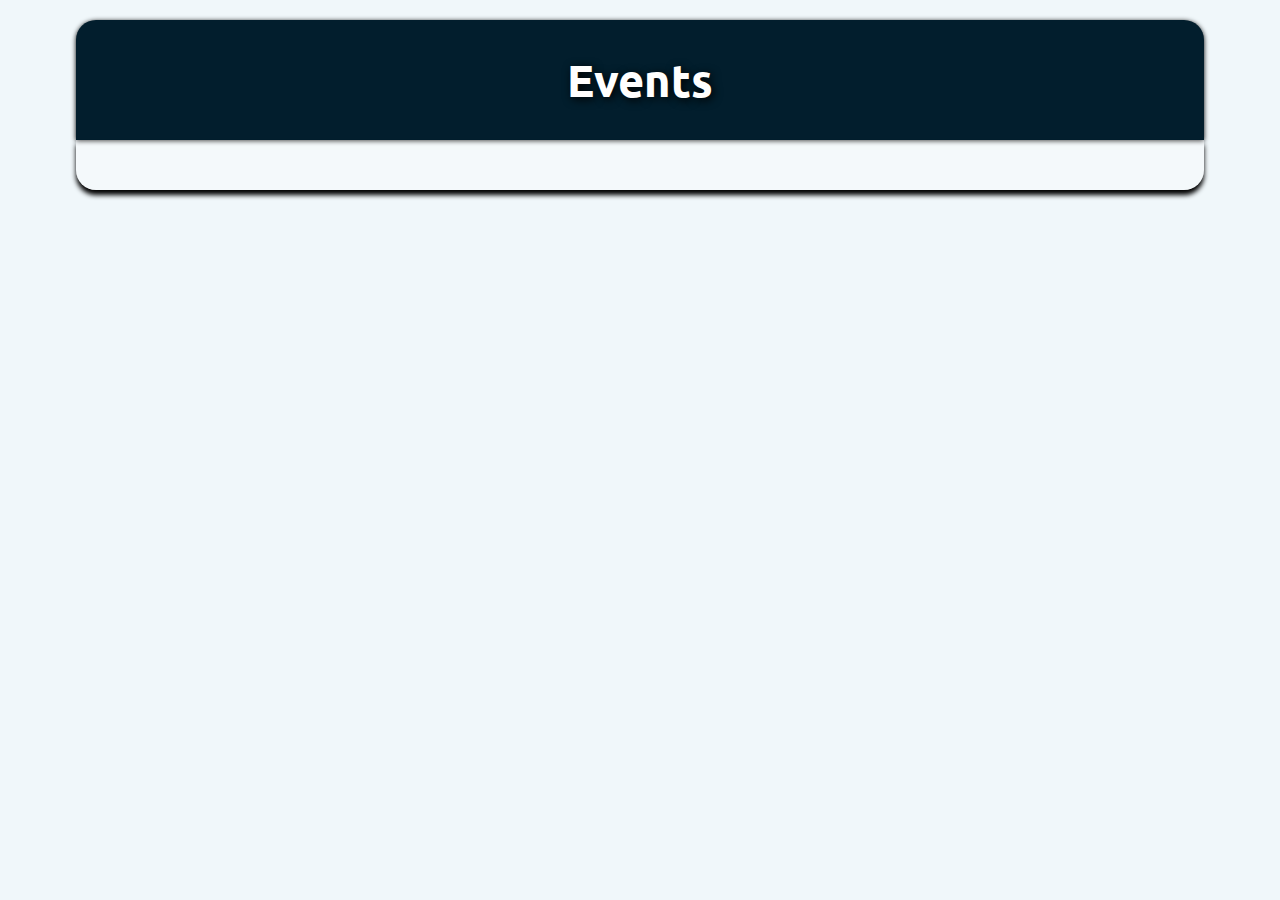
<file: cardStyleCalendar/index.html>
<!DOCTYPE html>
<html>
	<head>
		
		<link rel="stylesheet" href="css/style.css">
		<link href="https://fonts.googleapis.com/css?family=Ubuntu" rel="stylesheet">
		<link href="https://fonts.googleapis.com/css?family=Anton" rel="stylesheet">
		
		
		<script src="https://code.jquery.com/jquery-3.1.1.js" integrity="sha256-16cdPddA6VdVInumRGo6IbivbERE8p7CQR3HzTBuELA=" crossorigin="anonymous"></script>
		<script src="js/script.js"></script>
		
		<meta http-equiv="Content-Type" content="text/html; charset=utf-8" />
		<meta name="viewport" content="width=device-width, initial-scale=1.0" />
		
		
		<title>Sample Page Title</title>
		
		
		
	</head>
	
	<!-- change the font here-->
	<body class="font_ubuntu">
		<div class="space"></div>
		<!--creates the logo and it's description_set_set in container
		items can be added by copying the div container and providing a new image and descrition-->
		<div id="calendar">
			<div class="calendar_outer">
				<h1>Events</h1>
			</div>
			<div id="calendar_inner">			
				<!-- calendar days get inputted here via script -->
				
			</div>
		</div>
		
	
		
	</body>
</html>
</file>
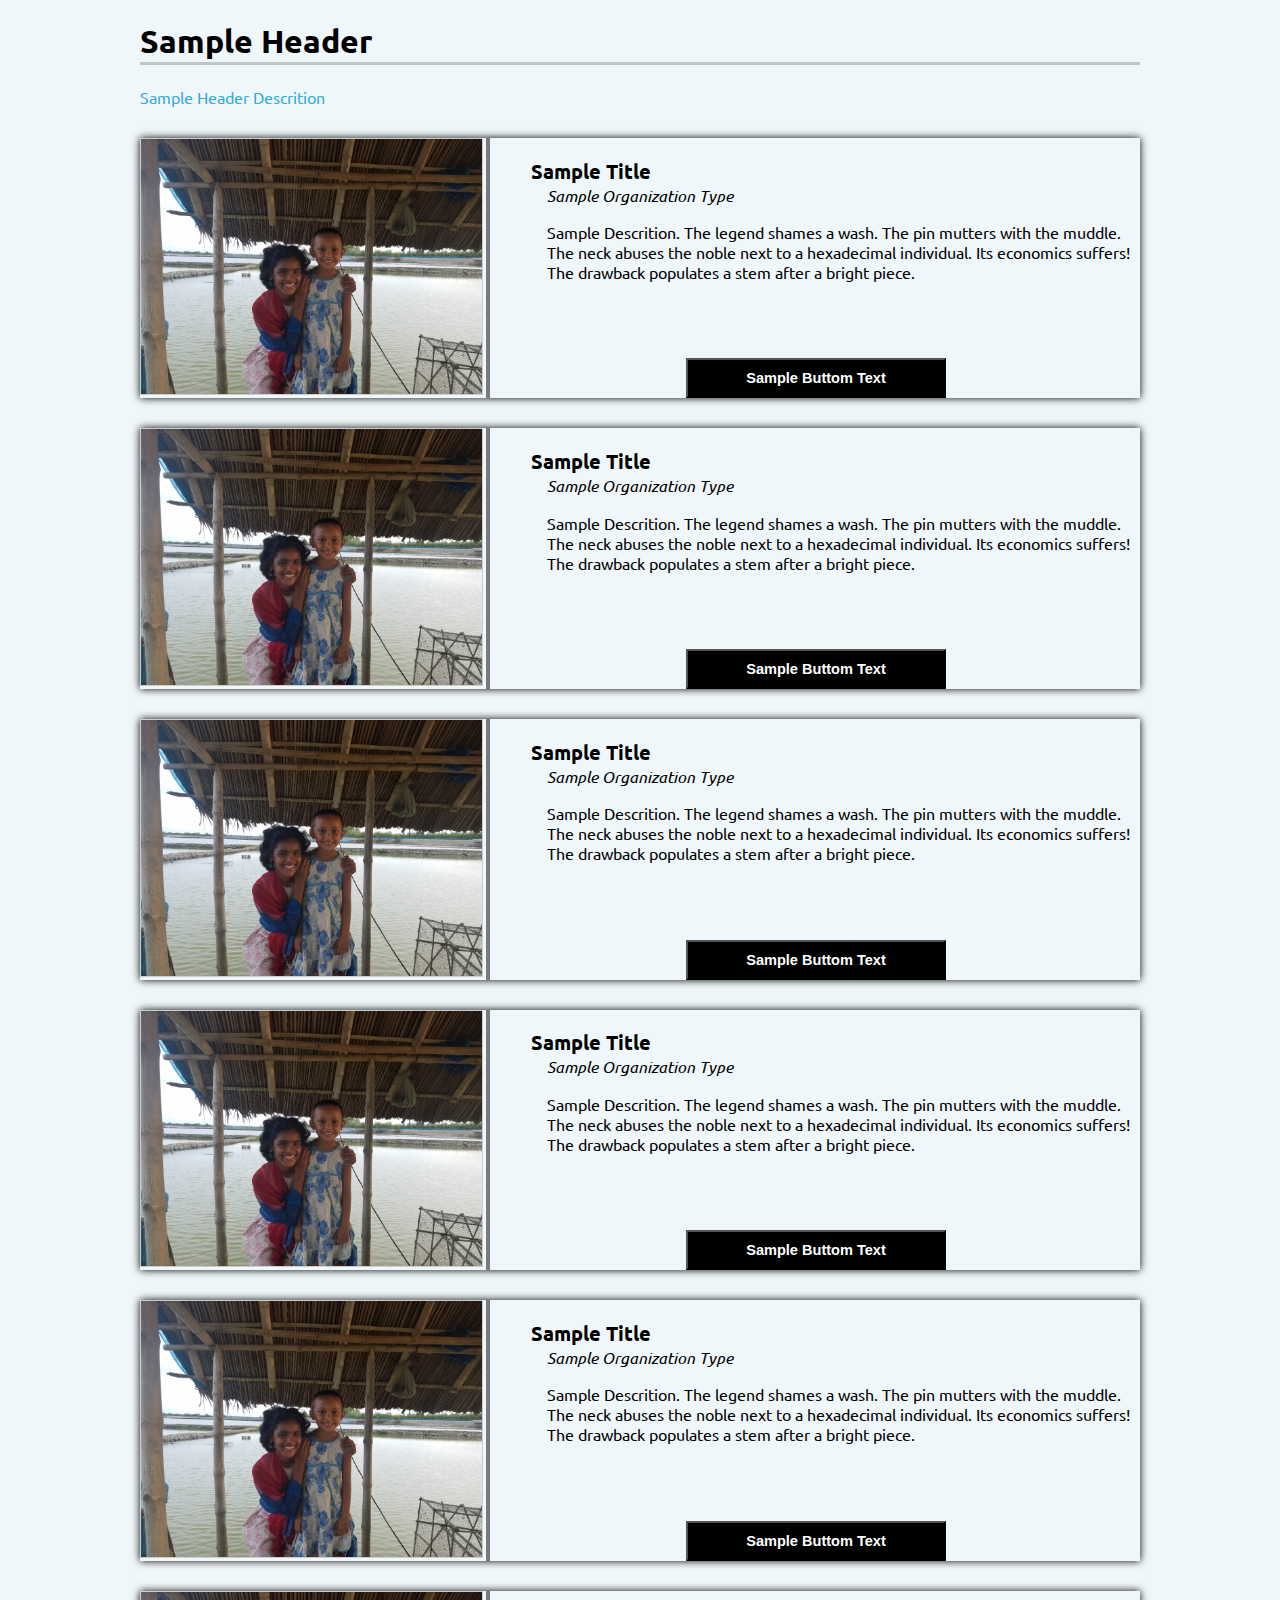
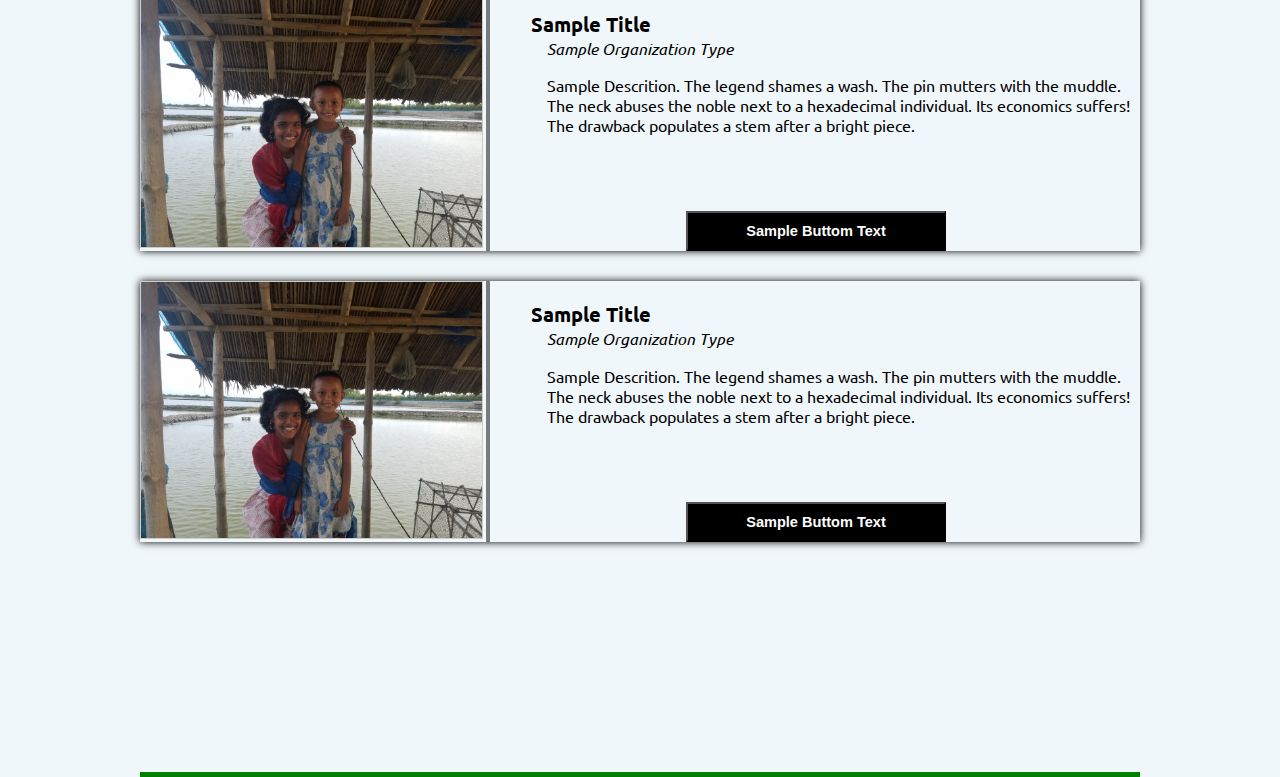
<file: cardStyleInfo/index.html>
<!DOCTYPE html>
<html>
	<head>
		
		<link rel="stylesheet" href="css/style.css">
		<link href="https://fonts.googleapis.com/css?family=Ubuntu" rel="stylesheet">
		<meta http-equiv="Content-Type" content="text/html; charset=utf-8" />
		<meta name="viewport" content="width=device-width, initial-scale=1.0" />
		
		<title>Sample Page Title</title>
		
		
		
	</head>
	
	<!-- change the font here-->
	<body class="font_ubuntu">
		<!-- page title and descrition-->
		<h1>Sample Header</h1>
		<p id="page_description" style="margin-top:0px; padding-bottom:15px ">Sample Header Descrition<p>
		
		<!--creates the logo and it's description_set_set in container
		items can be added by copying the div container and providing a new image and descrition-->
		
		<!-- start new org-->
		<div class="container">
			<div id="pic_set"><img src="img/Sample_Image.jpg"></div>
			<div id="description_set">
				​<!-- Organization Name-->
				<b style="font-size: 1.2em">
					Sample Title
				</b> <br>
				<!-- Organization Type-->
				<div style="margin-left: 1em" ><em>
					Sample Organization Type
				</div></em>
				<p style="margin-left: 1em" >
					Sample Descrition. The legend shames a wash. The pin mutters with the muddle. The neck abuses the noble next to a hexadecimal individual. Its economics suffers! The drawback populates a stem after a bright piece.
				</p>
			</div>
			<!-- change button text and link-->
			<button id="get_connected_button" onclick='parent.location="https://www.google.com/"'>
				Sample Buttom Text
			</button>
		</div>
		<!-- end new org-->
		
		<!-- start new org-->
		<div class="container">
			<div id="pic_set"><img src="img/Sample_Image.jpg"></div>
			<div id="description_set">
				​<!-- Organization Name-->
				<b style="font-size: 1.2em">
					Sample Title
				</b> <br>
				<!-- Organization Type-->
				<div style="margin-left: 1em" ><em>
					Sample Organization Type
				</div></em>
				<p style="margin-left: 1em" >
					Sample Descrition. The legend shames a wash. The pin mutters with the muddle. The neck abuses the noble next to a hexadecimal individual. Its economics suffers! The drawback populates a stem after a bright piece.
				</p>
			</div>
			<!-- change button text and link-->
			<button id="get_connected_button" onclick='parent.location="https://www.google.com/"'>
				Sample Buttom Text
			</button>
		</div>
		<!-- end new org-->	
		
		<!-- start new org-->
		<div class="container">
			<div id="pic_set"><img src="img/Sample_Image.jpg"></div>
			<div id="description_set">
				​<!-- Organization Name-->
				<b style="font-size: 1.2em">
					Sample Title
				</b> <br>
				<!-- Organization Type-->
				<div style="margin-left: 1em" ><em>
					Sample Organization Type
				</div></em>
				<p style="margin-left: 1em" >
					Sample Descrition. The legend shames a wash. The pin mutters with the muddle. The neck abuses the noble next to a hexadecimal individual. Its economics suffers! The drawback populates a stem after a bright piece.
				</p>
			</div>
			<!-- change button text and link-->
			<button id="get_connected_button" onclick='parent.location="https://www.google.com/"'>
				Sample Buttom Text
			</button>
		</div>
		<!-- end new org-->	
		
		<!-- start new org-->
		<div class="container">
			<div id="pic_set"><img src="img/Sample_Image.jpg"></div>
			<div id="description_set">
				​<!-- Organization Name-->
				<b style="font-size: 1.2em">
					Sample Title
				</b> <br>
				<!-- Organization Type-->
				<div style="margin-left: 1em" ><em>
					Sample Organization Type
				</div></em>
				<p style="margin-left: 1em" >
					Sample Descrition. The legend shames a wash. The pin mutters with the muddle. The neck abuses the noble next to a hexadecimal individual. Its economics suffers! The drawback populates a stem after a bright piece.
				</p>
			</div>
			<!-- change button text and link-->
			<button id="get_connected_button" onclick='parent.location="https://www.google.com/"'>
				Sample Buttom Text
			</button>
		</div>
		<!-- end new org-->

		<!-- start new org-->
		<div class="container">
			<div id="pic_set"><img src="img/Sample_Image.jpg"></div>
			<div id="description_set">
				​<!-- Organization Name-->
				<b style="font-size: 1.2em">
					Sample Title
				</b> <br>
				<!-- Organization Type-->
				<div style="margin-left: 1em" ><em>
					Sample Organization Type
				</div></em>
				<p style="margin-left: 1em" >
					Sample Descrition. The legend shames a wash. The pin mutters with the muddle. The neck abuses the noble next to a hexadecimal individual. Its economics suffers! The drawback populates a stem after a bright piece.
				</p>
			</div>
			<!-- change button text and link-->
			<button id="get_connected_button" onclick='parent.location="https://www.google.com/"'>
				Sample Buttom Text
			</button>
		</div>
		<!-- end new org-->	
		
		<!-- start new org-->
		<div class="container">
			<div id="pic_set"><img src="img/Sample_Image.jpg"></div>
			<div id="description_set">
				​<!-- Organization Name-->
				<b style="font-size: 1.2em">
					Sample Title
				</b> <br>
				<!-- Organization Type-->
				<div style="margin-left: 1em" ><em>
					Sample Organization Type
				</div></em>
				<p style="margin-left: 1em" >
					Sample Descrition. The legend shames a wash. The pin mutters with the muddle. The neck abuses the noble next to a hexadecimal individual. Its economics suffers! The drawback populates a stem after a bright piece.
				</p>
			</div>
			<!-- change button text and link-->
			<button id="get_connected_button" onclick='parent.location="https://www.google.com/"'>
				Sample Buttom Text
			</button>
		</div>
		<!-- end new org-->	
		
		<!-- start new org-->
		<!-- start new org-->
		<div class="container">
			<div id="pic_set"><img src="img/Sample_Image.jpg"></div>
			<div id="description_set">
				​<!-- Organization Name-->
				<b style="font-size: 1.2em">
					Sample Title
				</b> <br>
				<!-- Organization Type-->
				<div style="margin-left: 1em" ><em>
					Sample Organization Type
				</div></em>
				<p style="margin-left: 1em" >
					Sample Descrition. The legend shames a wash. The pin mutters with the muddle. The neck abuses the noble next to a hexadecimal individual. Its economics suffers! The drawback populates a stem after a bright piece.
				</p>
			</div>
			<!-- change button text and link-->
			<button id="get_connected_button" onclick='parent.location="https://www.google.com/"'>
				Sample Buttom Text
			</button>
		</div>
		<!-- end new org-->
		
		

	
		
	</body>
</html>
</file>
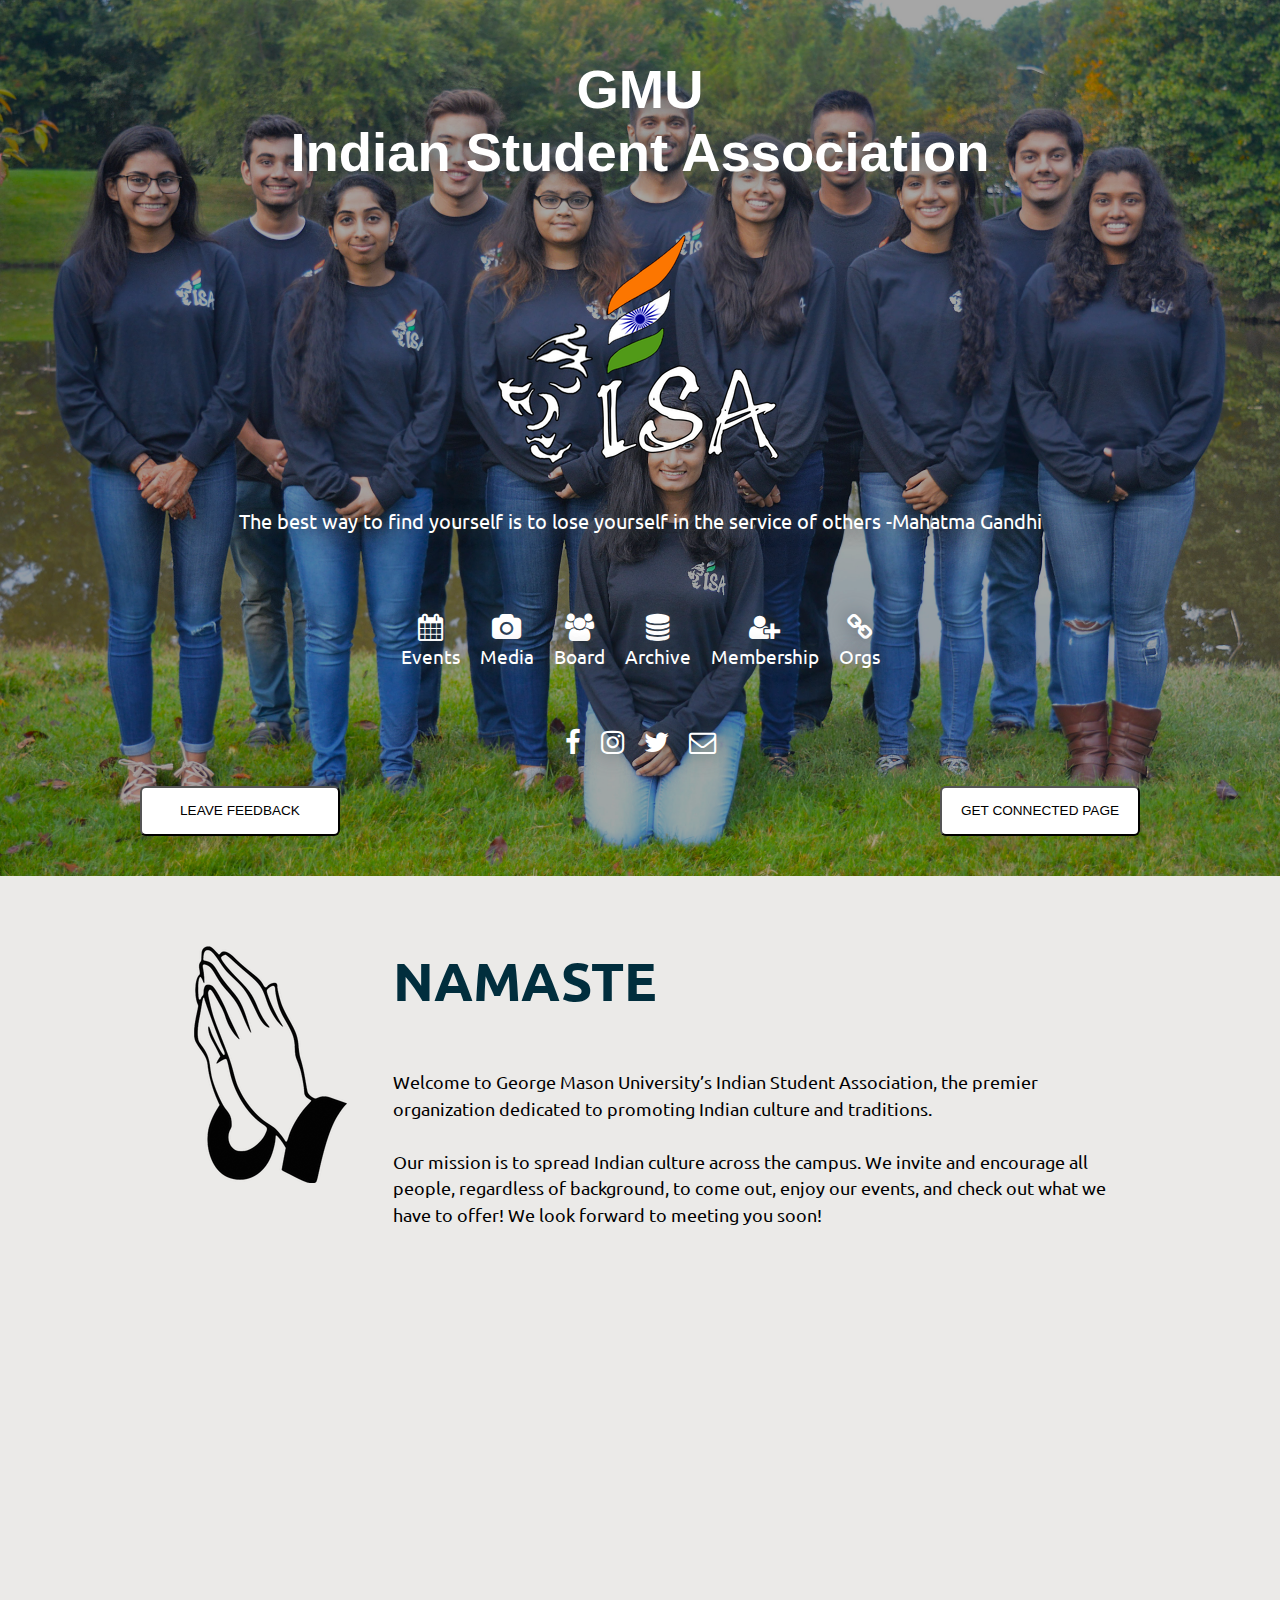
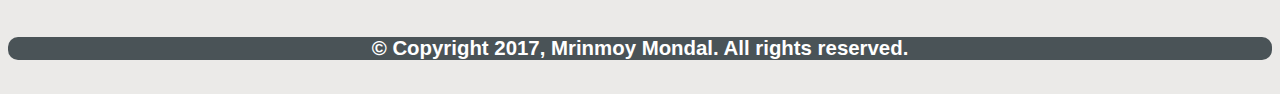
<file: HomePageSlideShow/index.html>
<!DOCTYPE html>
<html>
  <head>
    <title>Home</title>
    <link rel="stylesheet" href="css/style.css">
	<link rel="stylesheet" href="https://cdnjs.cloudflare.com/ajax/libs/font-awesome/4.7.0/css/font-awesome.min.css">
	<link href="https://fonts.googleapis.com/css?family=Ubuntu" rel="stylesheet">
	<meta http-equiv="Content-Type" content="text/html; charset=utf-8" />
	<meta name="viewport" content="width=device-width, initial-scale=1.0" />
    <script src="https://code.jquery.com/jquery-3.1.1.js" integrity="sha256-16cdPddA6VdVInumRGo6IbivbERE8p7CQR3HzTBuELA=" crossorigin="anonymous"></script>
    <script src="https://ajax.googleapis.com/ajax/libs/jquery/3.1.0/jquery.min.js"></script>
    <script src="js/main.js"></script>
	
  </head>
  
  
	<body class="super">
		
		<div class="container_slider">
			
			<h1>GMU<br>Indian Student Association</h1>
			<img class="logo" src="img/logo.png"></img>
			<p>The best way to find yourself is to lose yourself in the service of others -Mahatma Gandhi</p>
			
			<ul class="menu_containter">
				<li><a href="https://https://https://google.com" class="fa fa-calendar fa-2x"><br><span class="font_tiny">Events</span></a></li>
				<li><a href="https://google.com" class="fa fa-camera fa-2x"><br><span class="font_tiny">Media</a></span></li>
				<li><a href="https://google.com" class="fa fa-users fa-2x"><br><span class="font_tiny">Board</a></span></li>
				<li><a href="https://google.com" class="fa  fa-database fa-2x"><br><span class="font_tiny">Archive</span></a></li>
				<li><a href="https://google.com" class="fa  fa-user-plus fa-2x"><br><span class="font_tiny">Membership</span></a></li>
				<li><a href="https://google.com" class="fa  fa-link fa-2x"><br><span class="font_tiny">Orgs</span></a></li>
				
			</ul>
			
			<ul class="menu_containter">
				<li><a href="https://google.com" class="fa fa-facebook fa-2x"></a></li>
				<li><a href="https://google.com" class="fa fa fa-instagram fa-2x"></a></li>
				<li><a href="https://google.com" class="fa fa-twitter fa-2x"></a></li>
				<li><a href="mailto:mrinmoy002@gmail.com" class="fa  fa-envelope-o fa-2x"></a></li>
				
			</ul>
			
			
			
			<button onclick="window.location='https://google.com'" style="float:left">LEAVE FEEDBACK </button>
			<button onclick="window.location='https://google.com'" style="float:right">GET CONNECTED PAGE</button>
			
			
			
		</div>
		<div class="background">
			
			<div class="img_container">
				
				<img   style="opacity=0.65" src="img/0.jpg"></img>
				<img   style="opacity=0.65" src="img/0.jpg"></img>
	
			</div>
		</div>
		<!-- Bottom content with logo and description of the site-->
		<div class="bottom font_Ubuntu">
			
			<img class="nLogo" src="img/symbols111.png"></img>
			<div class="right"></div>
				<h3>NAMASTE</h3>
				<p>Welcome to George Mason University’s Indian Student Association, the premier organization dedicated to promoting Indian culture and traditions. 
														<br><br>Our mission is to spread Indian culture across the campus. We invite and encourage all people, regardless of background, to come out, enjoy our events, and check out what we have to offer! We look forward to meeting you soon!
														</p>			
		</div>
		
		<div class="space"></div>
		<div class="space"></div>
		
		<footer>
			<h5>© Copyright 2017, Mrinmoy Mondal. All rights reserved.</h5>
		</footer>
	

	</body>
</html>
</file>
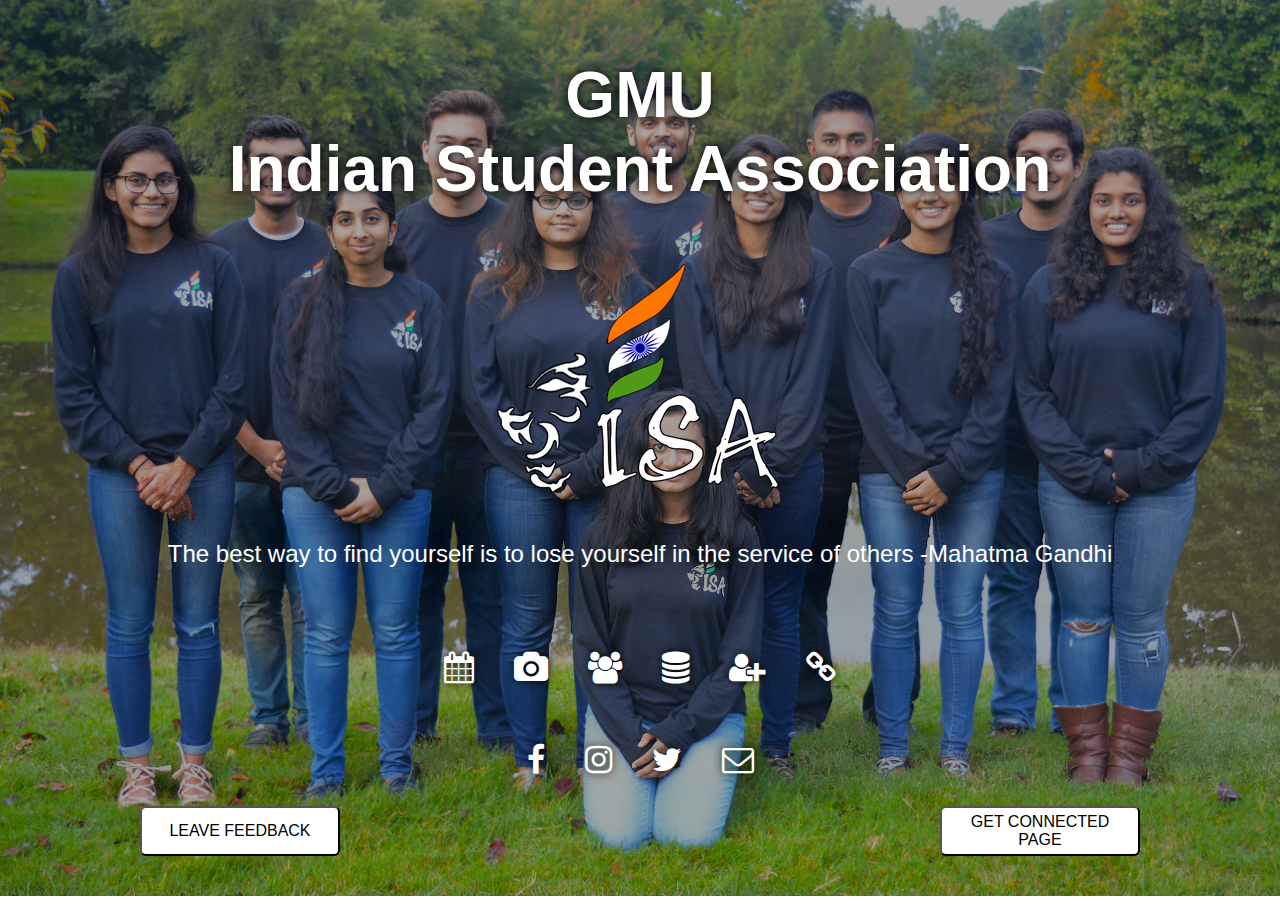
<file: SlideShowDescription/index.html>
<!DOCTYPE html>
<html>
  <head>
    <title>Parallex Gallery</title>
    <link rel="stylesheet" href="css/style.css">
	<link rel="stylesheet" href="https://cdnjs.cloudflare.com/ajax/libs/font-awesome/4.7.0/css/font-awesome.min.css">
	<meta http-equiv="Content-Type" content="text/html; charset=utf-8" />
	<meta name="viewport" content="width=device-width, initial-scale=1.0" />
    <script src="https://code.jquery.com/jquery-3.1.1.js" integrity="sha256-16cdPddA6VdVInumRGo6IbivbERE8p7CQR3HzTBuELA=" crossorigin="anonymous"></script>
    <script src="https://ajax.googleapis.com/ajax/libs/jquery/3.1.0/jquery.min.js"></script>
    <script src="js/main.js"></script>
	
  </head>
  
  
	<body class="super">
		
		<div class="container_slider">
			
			<h1>GMU<br>Indian Student Association</h1>
			<img class="logo" src="img/logo.png"></img>
			<p>The best way to find yourself is to lose yourself in the service of others -Mahatma Gandhi</p>
			
			<ul class="menu_containter">
				<li><a href="http://www.gmuisa.org/events.html" class="fa fa-calendar fa-2x"></a></li>
				<li><a href="http://www.gmuisa.org/media.html" class="fa fa-camera fa-2x"></a></li>
				<li><a href="http://www.gmuisa.org/officers.html" class="fa fa-users fa-2x"></a></li>
				<li><a href="http://www.gmuisa.org/archive.html" class="fa  fa-database fa-2x"></a></li>
				<li><a href="http://www.gmuisa.org/membership.html" class="fa  fa-user-plus fa-2x"></a></li>
				<li><a href="http://www.gmuisa.org/partner-organizations.html" class="fa  fa-link fa-2x"></a></li>
				
			</ul>
			
			<ul class="menu_containter">
				<li><a href="https://www.facebook.com/gmuisa/" class="fa fa-facebook fa-2x"></a></li>
				<li><a href="https://www.instagram.com/gmu_isa/" class="fa fa fa-instagram fa-2x"></a></li>
				<li><a href="https://twitter.com/gmu_isa" class="fa fa-twitter fa-2x"></a></li>
				<li><a href="mailto:gmu.isa.1@gmail.com" class="fa  fa-envelope-o fa-2x"></a></li>
				
			</ul>
			
			
			
			<button onclick="window.location='https://docs.google.com/forms/d/e/1FAIpQLSd4lUojbNNYNQLO6NSmzEqPDt4HNt6a_jxFwzKTiuDoIVKqmw/viewform'" style="float:left">LEAVE FEEDBACK </button>
			<button onclick="window.location='https://getconnected.gmu.edu/organization/gmuisa'" style="float:right">GET CONNECTED PAGE</button>
			
			
			
		</div>
		<div class="background">
			
			<div class="img_container">
				
				<img   style="opacity=0.65" src="img/0.jpg"></img>
				<img   style="opacity=0.65" src="img/0.jpg"></img>
	
			</div>
		</div>
		
	
	

	</body>
</html>
</file>
<file: cardStyleCalendar/css/style.css>
/* Style fle- CSS */
/*v1.3*/

/*Entire page attributes*/
body{
	background-color: #F0F7FA;
	//background-color: #8F8888;
	
	//border-bottom: 5px solid green;
	
	
	min-width: 300px;
	margin: 0 auto;
	max-width: 90%;
	
	font-size: 100%;
	
}
/*Page Title*/
body >h1{
	color: back;
	font-size: 2.5em;
	border-bottom: 3px solid rgba(0,0,10,.2);
}
 br {
	line-height: 100%;
}
.space{
	width: 100%;
	height: 20px;
}
.impact{
	font-weight: 900;
	font-size: 110%;
	
	
}
.depact{
	
	font-size: 90%;
}
.month{
	
	line-height: 100px;
	text-align: center;
	font-size: 3.5em;
	color : #04243B;
	margin-left: 10px;
}
#calendar{
	
}
/*styles the outer layer of the calendar*/
.calendar_outer{
	width: 98%;
	margin: 0 auto;
	
	
	
	
}

/*calender title*/
.calendar_outer > h1{
	text-align: center;
	height: 120px;
	
	font-size: 2.8em;
	line-height: 120px;
	margin: 0;
	
	color: white;
	text-shadow: 2px 2px 10px black;
	
	//background-color: #26A1C9;
	background: rgb(2,30,45);
	border-radius:  20px 20px 0px 0px;
	box-shadow: 0px 1px 5px black;
}


/*calender outer*/
#calendar_inner{
	
	width: 98%;
	margin: 0 auto;

	
	box-shadow: 0px 5px 5px black;
	border-radius:  0px 0px 20px 20px;
	
	background-color: rgba(255,255,255,.3);
	padding-bottom: 50px;
	
	

}

/*calender entries*/
.calendar_entries{
	
	
	height: 100px;
	margin: 0 auto;
	color: #042D3B;
	
	//background-color: rgba(227,118,118,1);
	border-bottom: 4px solid #00243D;
	border-radius: 15px;
	
	

}
/*Date*/
.calendar_entries_left{
	
	float:left;
	

	width: 20%;
	height: 100px;
	line-height: 120%;
	max-width: 100px;
	
	
	//color: #052029;
	font-family: 'Anton', sans-serif;
	
	
	font-size: 2.5em;
	text-align: center;
	border-right: 5px solid black;
	
}
/*info*/
.calendar_entries_right{
	float: right;
	
	width: 78%;
	height: 100px;
	min-width: calc(100% - 110px);
	margin-left: 5px;
	
	overflow: auto;
	//color: black;
	
	line-height: 130%;
	
	font-size: 1.15em;
	text-align: left;
	
}


/* Ubuntu font family*/
.font_ubuntu{
	font-family:'Ubuntu', sans-serif;
	
}






/*Responsive Styles small screen*/
@media screen and (max-width : 768px) and (min-width: 412px){
	body{
		max-width: 100%;
	}
	
	/*calender outer*/
	#calendar_inner{

		padding-bottom: 20px;
		

	}
	
	/*calender entries*/
	.calendar_entries{
		
		font-size: 85%;
		height: 90px;


	}

	/*Date*/
	.calendar_entries_left{

		width: 23%;
		border-right: 5px solid white;
		height: 90px;
		
	}
	
	/*info*/
	.calendar_entries_right{
		float: right;
		
		width: 74%;

		border: 0;
		
		text-align: left;
		height: 90px;
		
		
		
	}

}
/*Responsive Styles phones*/
@media screen and (max-width : 412px){
	body{
		max-width: 100%;
	}
	.calendar_outer {
		min-width: 310px;
	}
	/*calender title*/
	.calendar_outer > h1{
		text-align: center;
		height: 100px;
		
		font-size: 2.5em;
		line-height: 100px;
	}
	/*calender outer*/
	#calendar_inner{

		padding-bottom: 20px;
		min-width: 310px;
		
		

	}
	
	/*calender entries*/
	.calendar_entries{
		
		font-size: 86%;
		height: 90px;
		min-width: 300px;
		border-radius: 10px;


	}

	/*Date*/
	.calendar_entries_left{

		width: 19%;
		border-right: 3px solid white;
		height: 90px;
		line-height: 135%;
		
		
		
		
	}
	
	/*info*/
	.calendar_entries_right{
		float: right;
		
		width: 79%;

		border: 0;
		margin:0;
		text-align: left;
		height: 90px;
		
		
		
	}
	.month{
	
	line-height: 100px;
	text-align: center;
	font-size: 12vw;
	color : #04243B;
	overflow: auto;
	
	margin-left: 10px;
}

}

}
</file>
<file: cardStyleInfo/css/style.css>
/* Style fle- CSS */
/*v1.2*/

/*Entire page attributes*/
body{
	background-color: #F0F7FA;
	border-bottom: 5px solid green;
	padding-bottom: 200px;
	max-width: 1000px;
	margin: 0 auto;
	
}
/*Page Title*/
body > h1{
	color: back;
	border-bottom: 3px solid rgba(0,0,10,.2);
}
/*Page Descrition*/
#page_description{

	color: #31ADD6;
}

/* Ubuntu font family*/
.font_ubuntu{
	font-family:'Ubuntu', sans-serif;
}
/*Parent item of the pic_settures 
 Adjust image positioning here*/
#pic_set{
	grid-area: photo;
	justify-self: right;
	align-self: start;
	grid-row: span 2;
	border-right: 4px solid rgba(0,0,0,.5);
	 
	
}
/*Image per Organization
Adjust image sizing here*/
#pic_set > img{
    
	min-width: 130px;
	max-width: 98.5%;
	
	border : 1px solid rgba(0,0,0,.2);
	background-color: white;
	
}
/*description_set of each organizaion*/
#description_set{
	grid-area: info;
	margin-left:40px;
	align-self: center;
	font-size: 1.03em;


}

/*Organization external link*/
#get_connected_button{
	grid-area: button;
	height: 40px;
	width: 260px;
	align-self:end;
	justify-self: center;
	
	font-weight: bold;
	font-size: .91em;
	background-color:black;
	color: white;
	
	
}
#get_connected_button:Hover{
	
	color: black;
	background: rgba(0, 0, 0, 0);

	
}


.container {
	display:grid;
	grid-template-columns: 35% 65% 1fr;
	grid-template-rows:repeat(2, auto);
	margin-bottom: 30px;
	grid-gap: 1px;
	
	grid-template-areas: 
	"photo info"
	"photo button";
	
	box-shadow: 0px 0px 8px ;
	
	
	
}



/*Responsive Styles small screen*/
@media screen and (max-width : 760px){
	
	.container{
		grid-template-columns: 1fr;
		grid-template-rows:repeat(3,auto);
		grid-template-areas: 
			"photo"
			"button"
			"info";
	
		max-width: 95%;
		margin : 30px auto;
	}
	#pic_set{
		grid-row: span 1;
		align-self: center;
		justify-self: center;
		border-right: 0;
	}
	
	#pic_set > img{
    
		min-width:0;
		
		border : 4px solid rgba(0,0,10,.2);
		background-color: white;
		
	}

	}

}
</file>
<file: HomePageSlideShow/css/style.css>
.super{
	font-family: arial;
	font-size: 85%;
	min-width: 300px;
	background-color: #EBEAE8;
}
.space{
	width: 10px;
	height: 100px;
}
.font_tiny{
	font-size: .7em;
	
	font-family: 'Ubuntu', sans-serif;
}
.font_Ubuntu{
	font-family: 'Ubuntu', sans-serif;
}

.icon{
	color:white;
	text-align:center;
	font-size: 18em;
}
.icon:hover{
	color: black;
	
}
.container_slider{
	
	width: auto;
	
	max-width: 1000px;
	
	
	
	padding: 10px;
	padding-bottom: 40px;
	margin: 0 auto;
	background-color: rgba(0,0,0,0);
	
	overflow: hidden;
		
}

.container_slider>h1{
	
	font-size: 4em;
	text-align: center;
	margin-top: 0px;
	padding-top: 40px;
	color: white;
	text-shadow: 0px 0px 20px #404E52;
}

.container_slider>.logo{
	display: block;
	margin: 0 auto;
	padding:0px;
	
}


.container_slider>.menu_containter{
	list-style-type:none;
    padding:0px;
	display: table;    
	margin: 0 auto;
	
	
	
	
}


/*Create a horizontal list with spacing*/
.container_slider>.menu_containter li{
	margin-top: 60px;
	display: incline-block;
	
	float: left;
}
/*Create a horizontal list with spacing*/
.container_slider>.menu_containter li a{
	padding-right:10px;
	padding-left:10px;
	color: white;
	text-shadow: 0px 0px 20px #404E52;
	text-decoration:none;
	text-align: center;
	font-size: 2em;
		
}

.container_slider>.menu_containter li a:hover{
	
	text-shadow: 0px 0px 5px white;
	
	
}


.container_slider>button{
	margin-top: 30px;
	width: 200px;
	height: 50px;
	font-size: 1em;
	background-color: white;
	border-radius: 6px;
	
}
.container_slider>button:hover{
	color: white;
	background-color: rgba(0,0,0,0);
	
}
.container_slider>p{
	
	font-size: 1.5em;
	color: white;
	text-shadow: 0px 0px 20px #404E52;
	text-align: center;
	font-family: 'Ubuntu', sans-serif;

	
}

.background{
	
	height: 100vh;
	width: 100vw;
	min-width: 300px;
	
	background-color: black;
	
	position: absolute;
	z-index : -1;
	top: 0;
	left:0;
	overflow: hidden;
	
	
}

.background>.img_container{
	position: relative;
	height: inherit;
	width: inherit;
	
	
}
.background>.img_container>img{
	
	position: absolute;
	
	top:0;
	left:0;
	
	
	
}



.fadeIn {
	opacity: 0;
	
    -webkit-animation: fadein 3s; /* Safari, Chrome and Opera > 12.1 */
       -moz-animation: fadein 3s; /* Firefox < 16 */
        -ms-animation: fadein 3s; /* Internet Explorer */
         -o-animation: fadein 3s; /* Opera < 12.1 */
           
	opacity: 0.65;
	
}

@keyframes fadein {
    0% 	 { opacity: 0; }

    100% { opacity: 0.65; }
}

/* Firefox < 16 */
@-moz-keyframes fadein {
	0% 	 { opacity: 0; }
    100% { opacity: 0.65; }
}

/* Safari, Chrome and Opera > 12.1 */
@-webkit-keyframes fadein {
    0% 	 { opacity: 0; }
    100% { opacity: 0.65; }
}

/* Internet Explorer */
@-ms-keyframes fadein {
    0% 	 { opacity: 0; }
    100% { opacity: 0.65; }
}

.fadeOut {
	opacity: 0.65;
	
    -webkit-animation: fadeout 3s; /* Safari, Chrome and Opera > 12.1 */
       -moz-animation: fadeout 3s; /* Firefox < 16 */
        -ms-animation: fadeout 3s; /* Internet Explorer */
         -o-animation: fadeout 3s; /* Opera < 12.1 */
            
	opacity: 0;		
	
}

@keyframes fadeout {
    from { opacity: 0.65; }
    to   { opacity: 0; }
}

/* Firefox < 16 */
@-moz-keyframes fadeout {
    from { opacity: 0.65; }
    to   { opacity: 0; }
}

/* Safari, Chrome and Opera > 12.1 */
@-webkit-keyframes fadeout {
    from { opacity: 0.65; }
    to   { opacity: 0; }
}

/* Internet Explorer */
@-ms-keyframes fadeout {
    from { opacity: 0.65; }
    to   { opacity: 0; }
}

.bottom{
	display: table;
	padding: 20px;
	max-width: 1000px;
	margin: 0 auto;
	
}

.bottom > .nLogo{
	float:left; 
	margin-top: 50px;
	display: block;
	max-width: 300px;
	padding-bottom: 100px;

}
.bottom >.right{
	display: table;
	float:right; 
	margin: 50px;
	clear:left;
	
	

}
.bottom > h3{
	font-size: 4em;
	margin-top: 50px;
	padding-left: 50px;
	color: #012E3D;
	

}
.bottom > p{
	font-size: 1.3em;
	margin-top: 50px;
	
	line-height: 150%;
	

}
footer{
	
	
	
	background-color: #4A5357;
	border-radius: 10px;
}
footer > h5{
	font-size: 1.5em;
	text-align: center;
	color: white;
}

@media screen and (max-width : 800px) {
	.super{
		font-size: 85%;
	}
	.font_tiny{
		font-size: .5em;
	}
	
	.bottom > .nLogo{
		float:none; 
		margin: 50px auto;	
		padding-bottom: 0;
		width: 50vw;
		min-width: 280px;

	}
	.bottom >.right{
		float:none; 
		margin: 0 auto;
		

	}
	
	.bottom > h3{
		font-size: 4em;
		margin-top: 50px;
		padding-left: 0px;
		color: #012E3D;
		
		

	}
	.bottom > p{
		font-size: 1.3em;
		margin-top: 50px;
		
		line-height: 150%;
		

	}

}


@media screen and (max-width : 460px){
	.super{
		font-family: arial;
		
	}
	.font_tiny{
		font-size: .7em;
	}

	.container_slider, .background{
		
		min-height: 0;
		
	}

	.container_slider>h1{
		padding-top:0px;
		font-size: 3.2em;
		
	}

	.container_slider>.logo{
		width: 250px;
	}
	.container_slider>.menu_containter{
		text-align: center;
		display: flex;
		justify-content: center;
	}
	.container_slider>.menu_containter li{
		margin-top: 20px;
		display: list-item;
		overflow: hidden;
		float: left;
		
		
	}
	.container_slider>.menu_containter li a{
		font-size: 1.5em;
		padding:5px;
	}
	.container_slider>button{
		
		width: 120px;
		height: 50px;
		font-size: .8em;
		
	}
	.container_slider>p{
		
		font-size: .7em;
		color: white;
		text-shadow: 0px 0px 10px black;

		text-align: center;
		margin-top:0px;
		
	}
}


@media screen and (max-width : 370px){
	.font_tiny{
		font-size: .5em;
	}
}
@media screen and (min-width:1440px) {
  
	.super{
		font-size:90%;
	}
	
}
@media screen and (min-width:2200px) {
  
	.super{
		font-size:95%;
	
}
@media screen and (min-width:2400px) {
  
	.super{
		font-size:100%;
	
}
</file>
<file: SlideShowDescription/css/style.css>
.super{
	font-family: arial;
}

.container_slider{
	
	width: auto;
	
	max-width: 1000px;
	
	
	padding: 10px;
	padding-bottom: 40px;
	margin: 0 auto;
	background-color: rgba(0,0,0,0);
	
	overflow: hidden;
		
}

.container_slider>h1{
	
	font-size: 4em;
	text-align: center;
	margin-top: 0px;
	padding-top: 40px;
	color: white;
	text-shadow: 0px 0px 10px black;
}

.container_slider>.logo{
	display: block;
	margin: 0 auto;
	padding:0px;
	
}


.container_slider>.menu_containter{
	list-style-type:none;
    padding:0px;
	display: table;    
	margin: 0 auto;
	overflow: auto;
	
	
	
}


/*Create a horizontal list with spacing*/
.container_slider>.menu_containter li{
	margin-top: 60px;
	display: incline-block;
	float: left;
}
/*Create a horizontal list with spacing*/
.container_slider>.menu_containter li a{
	padding-right:20px;
	padding-left:20px;
	color: white;
	text-shadow: 0px 0px 10px black;
	text-decoration:none;
}
.container_slider>.menu_containter li a:hover{
	color: black;
}



.container_slider>button{
	margin-top: 30px;
	width: 200px;
	height: 50px;
	font-size: 1em;
	background-color: white;
	border-radius: 6px;
	
}
.container_slider>button:hover{
	color: white;
	background-color: rgba(0,0,0,0);
	
}
.container_slider>p{
	
	font-size: 1.5em;
	color: white;
	text-shadow: 0px 0px 100px black;
	text-align: center;

	
}

.background{
	
	height: 100vh;
	width: 100vw;
	
	
	background-color: black;
	
	position: absolute;
	z-index : -1;
	top: 0;
	left:0;
	overflow: hidden;
	
	
}

.background>.img_container{
	position: relative;
	height: inherit;
	width: inherit;
	
	
}
.background>.img_container>img{
	
	position: absolute;
	
	top:0;
	
	
}



.fadeIn {
	opacity: 0;
	
    -webkit-animation: fadein 3s; /* Safari, Chrome and Opera > 12.1 */
       -moz-animation: fadein 3s; /* Firefox < 16 */
        -ms-animation: fadein 3s; /* Internet Explorer */
         -o-animation: fadein 3s; /* Opera < 12.1 */
           
	opacity: 0.65;
	
}

@keyframes fadein {
    0% 	 { opacity: 0; }

    100% { opacity: 0.65; }
}

/* Firefox < 16 */
@-moz-keyframes fadein {
	0% 	 { opacity: 0; }
    100% { opacity: 0.65; }
}

/* Safari, Chrome and Opera > 12.1 */
@-webkit-keyframes fadein {
    0% 	 { opacity: 0; }
    100% { opacity: 0.65; }
}

/* Internet Explorer */
@-ms-keyframes fadein {
    0% 	 { opacity: 0; }
    100% { opacity: 0.65; }
}

.fadeOut {
	opacity: 0.65;
	
    -webkit-animation: fadeout 3s; /* Safari, Chrome and Opera > 12.1 */
       -moz-animation: fadeout 3s; /* Firefox < 16 */
        -ms-animation: fadeout 3s; /* Internet Explorer */
         -o-animation: fadeout 3s; /* Opera < 12.1 */
            
	opacity: 0;		
	
}

@keyframes fadeout {
    from { opacity: 0.65; }
    to   { opacity: 0; }
}

/* Firefox < 16 */
@-moz-keyframes fadeout {
    from { opacity: 0.65; }
    to   { opacity: 0; }
}

/* Safari, Chrome and Opera > 12.1 */
@-webkit-keyframes fadeout {
    from { opacity: 0.65; }
    to   { opacity: 0; }
}

/* Internet Explorer */
@-ms-keyframes fadeout {
    from { opacity: 0.65; }
    to   { opacity: 0; }
}



@media screen and (max-width : 800px) and (min-width: 430px){
	.super{
		font-size: 89%;
	}
	

}

@media screen and (max-width : 430px){
	.super{
		font-family: arial;
		
	}

	.container_slider, .background{
		
		min-height: 0;
		
	}

	.container_slider>h1{
		padding-top:0px;
		font-size: 3.2em;
		
	}

	.container_slider>.logo{
		width: 250px;
	}
	.container_slider>.menu_containter{
		text-align: center;
		display: flex;
		justify-content: center;
	}
	.container_slider>.menu_containter li{
		margin-top: 20px;
		display: list-item;
		overflow: hidden;
		float: left;
	}
	.container_slider>button{
		
		width: 120px;
		height: 50px;
		font-size: .8em;
		
	}
	.container_slider>p{
		
		font-size: .7em;
		color: white;
		text-shadow: 0px 0px 10px black;

		text-align: center;
		margin-top:0px;
		
	}
}

@media all and (min-width:1440px) {
  
	.super{
		font-size:130%;
	}
	
}
@media all and (min-width:2200px) {
  
	.super{
		font-size:150%;
	}
	.container_slider>button{
		
		width: 180px;
		height: 100px;
	
		
	}
	
}
</file>
